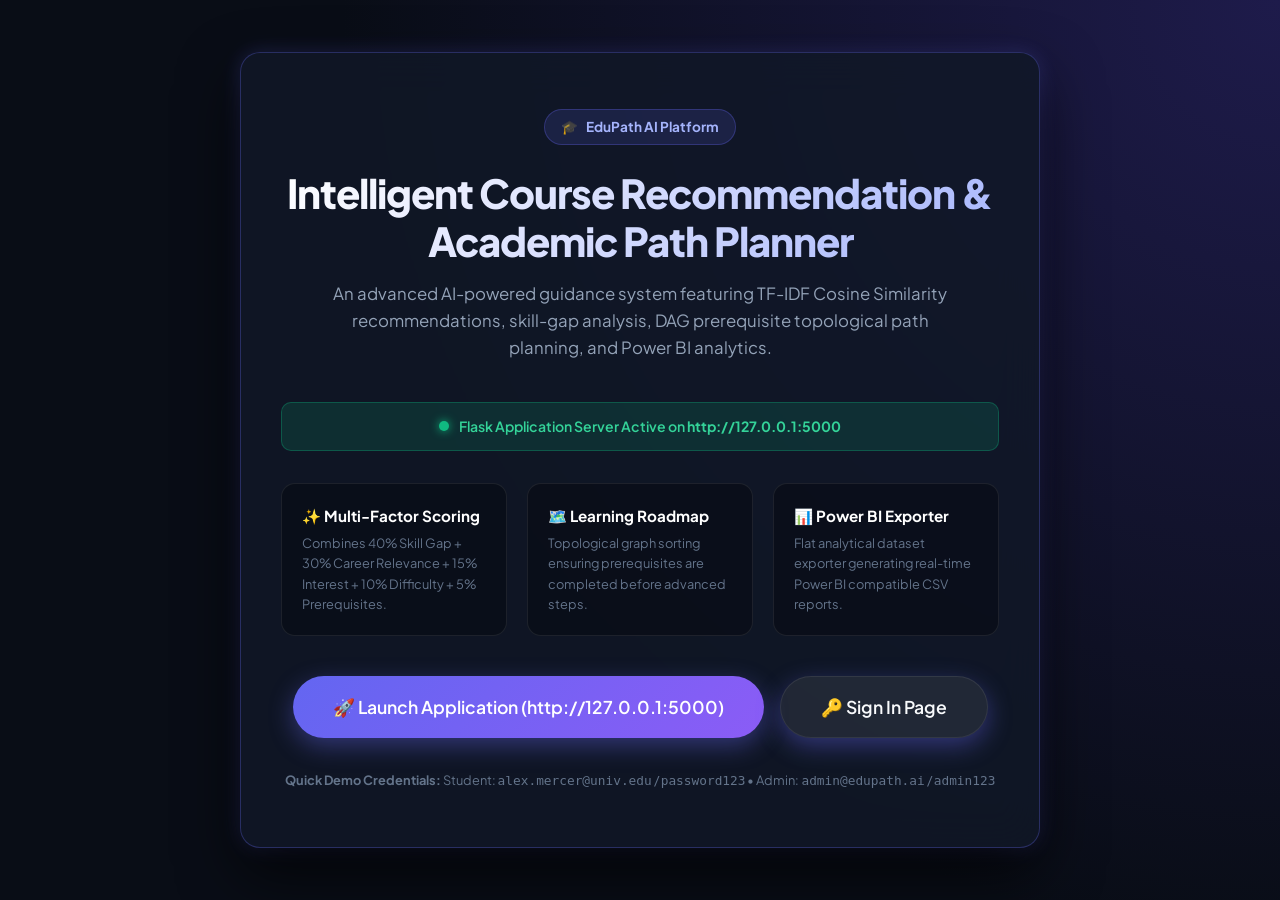
<file: index.html>
<!DOCTYPE html>
<html lang="en">

<head>
    <meta charset="UTF-8">
    <meta name="viewport" content="width=device-width, initial-scale=1.0">
    <title>EduPath AI — Intelligent Course Recommendation & Path Planning Platform</title>
    <link rel="stylesheet" href="static/css/style.css">
    <style>
        body {
            background: radial-gradient(circle at top right, #1e1b4b 0%, #090d16 60%);
            display: flex;
            flex-direction: column;
            align-items: center;
            justify-content: center;
            min-height: 100vh;
            padding: 2rem;
            text-align: center;
        }

        .hero-card {
            max-width: 800px;
            width: 100%;
            background: rgba(17, 24, 39, 0.85);
            backdrop-filter: blur(20px);
            border: 1px solid var(--border-accent);
            border-radius: var(--radius-lg);
            padding: 3.5rem 2.5rem;
            box-shadow: 0 25px 60px rgba(0, 0, 0, 0.7), var(--glow-shadow);
        }

        .brand-badge {
            display: inline-flex;
            align-items: center;
            gap: 0.5rem;
            background: rgba(99, 102, 241, 0.15);
            border: 1px solid var(--border-accent);
            color: #a5b4fc;
            padding: 0.4rem 1rem;
            border-radius: 50px;
            font-size: 0.85rem;
            font-weight: 700;
            margin-bottom: 1.5rem;
        }

        .hero-title {
            font-size: 2.5rem;
            font-weight: 800;
            letter-spacing: -1px;
            background: linear-gradient(135deg, #fff 0%, #a5b4fc 100%);
            -webkit-background-clip: text;
            background-clip: text;
            -webkit-text-fill-color: transparent;
            margin-bottom: 1rem;
            line-height: 1.2;
        }

        .hero-subtitle {
            font-size: 1.05rem;
            color: var(--text-muted);
            max-width: 620px;
            margin: 0 auto 2.5rem auto;
            line-height: 1.6;
        }

        .feature-pills {
            display: grid;
            grid-template-columns: repeat(auto-fit, minmax(220px, 1fr));
            gap: 1.25rem;
            margin-bottom: 2.5rem;
            text-align: left;
        }

        .feature-item {
            background: rgba(0, 0, 0, 0.3);
            border: 1px solid var(--border-color);
            border-radius: var(--radius-md);
            padding: 1.25rem;
        }

        .feature-item h4 {
            color: #fff;
            font-size: 0.95rem;
            margin-bottom: 0.3rem;
        }

        .feature-item p {
            color: var(--text-dim);
            font-size: 0.8rem;
        }

        .server-status-banner {
            background: rgba(16, 185, 129, 0.15);
            border: 1px solid rgba(16, 185, 129, 0.3);
            color: #34d399;
            padding: 0.75rem 1.25rem;
            border-radius: 10px;
            font-size: 0.88rem;
            font-weight: 600;
            margin-bottom: 2rem;
            display: flex;
            align-items: center;
            justify-content: center;
            gap: 0.6rem;
        }

        .launch-btn {
            font-size: 1.1rem;
            padding: 1rem 2.5rem;
            border-radius: 50px;
            box-shadow: 0 8px 25px rgba(99, 102, 241, 0.4);
        }
    </style>
</head>

<body>

    <div class="hero-card">
        <div class="brand-badge">
            <span>🎓</span> EduPath AI Platform
        </div>

        <h1 class="hero-title">Intelligent Course Recommendation & Academic Path Planner</h1>

        <p class="hero-subtitle">
            An advanced AI-powered guidance system featuring TF-IDF Cosine Similarity recommendations, skill-gap
            analysis, DAG prerequisite topological path planning, and Power BI analytics.
        </p>

        <div class="server-status-banner">
            <span
                style="width: 10px; height: 10px; background: #10b981; border-radius: 50%; display: inline-block; box-shadow: 0 0 10px #10b981;"></span>
            <span>Flask Application Server Active on <strong>http://127.0.0.1:5000</strong></span>
        </div>

        <div class="feature-pills">
            <div class="feature-item">
                <h4>✨ Multi-Factor Scoring</h4>
                <p>Combines 40% Skill Gap + 30% Career Relevance + 15% Interest + 10% Difficulty + 5% Prerequisites.</p>
            </div>
            <div class="feature-item">
                <h4>🗺️ Learning Roadmap</h4>
                <p>Topological graph sorting ensuring prerequisites are completed before advanced steps.</p>
            </div>
            <div class="feature-item">
                <h4>📊 Power BI Exporter</h4>
                <p>Flat analytical dataset exporter generating real-time Power BI compatible CSV reports.</p>
            </div>
        </div>

        <div style="display: flex; gap: 1rem; justify-content: center; flex-wrap: wrap;">
            <a href="http://127.0.0.1:5000" class="btn btn-primary launch-btn">
                🚀 Launch Application (http://127.0.0.1:5000)
            </a>
            <a href="http://127.0.0.1:5000/login" class="btn btn-secondary launch-btn"
                style="background: rgba(255,255,255,0.08);">
                🔑 Sign In Page
            </a>
        </div>

        <div style="margin-top: 2rem; font-size: 0.8rem; color: var(--text-dim);">
            <strong>Quick Demo Credentials:</strong> Student: <code>alex.mercer@univ.edu</code> /
            <code>password123</code> • Admin: <code>admin@edupath.ai</code> / <code>admin123</code>
        </div>
    </div>

    <script>
        // Automatic redirect if server is reachable
        fetch("http://127.0.0.1:5000/dashboard", { mode: 'no-cors' }).then(() => {
            console.log("Flask server detected. Redirecting...");
            window.location.href = "http://127.0.0.1:5000";
        }).catch(err => {
            console.log("Manual launch option ready.");
        });
    </script>
</body>

</html>
</file>
<file: static/css/style.css>
/* ==========================================================================
   EDUPATH AI — PREMIUM ACADEMIC DESIGN SYSTEM
   Modern Dark/Light Hybrid Aesthetic with Vibrant Gradients & Micro-Interactions
   ========================================================================== */

@import url('https://fonts.googleapis.com/css2?family=Plus+Jakarta+Sans:wght@300;400;500;600;700;800&family=JetBrains+Mono:wght@400;500&display=swap');

:root {
    /* Color Palette */
    --bg-dark: #090d16;
    --bg-card: #111827;
    --bg-card-hover: #1f293d;
    --bg-sidebar: #0d1322;
    --border-color: rgba(255, 255, 255, 0.08);
    --border-accent: rgba(99, 102, 241, 0.3);

    /* Accent Gradients */
    --primary: #6366f1;
    --primary-hover: #4f46e5;
    --primary-gradient: linear-gradient(135deg, #6366f1 0%, #8b5cf6 100%);
    --secondary-gradient: linear-gradient(135deg, #06b6d4 0%, #3b82f6 100%);
    --success-gradient: linear-gradient(135deg, #10b981 0%, #059669 100%);
    --warning-gradient: linear-gradient(135deg, #f59e0b 0%, #d97706 100%);
    --danger-gradient: linear-gradient(135deg, #ef4444 0%, #dc2626 100%);

    /* Text Colors */
    --text-main: #f8fafc;
    --text-muted: #94a3b8;
    --text-dim: #64748b;

    /* Status Colors */
    --completed: #10b981;
    --in-progress: #3b82f6;
    --next-step: #8b5cf6;
    --prereq-locked: #f59e0b;

    /* Shadows & Glassmorphism */
    --glass-bg: rgba(17, 24, 39, 0.75);
    --glass-border: 1px solid rgba(255, 255, 255, 0.1);
    --card-shadow: 0 10px 30px -10px rgba(0, 0, 0, 0.5);
    --glow-shadow: 0 0 20px rgba(99, 102, 241, 0.25);

    /* Layout */
    --sidebar-width: 260px;
    --radius-sm: 8px;
    --radius-md: 14px;
    --radius-lg: 20px;
    --transition: all 0.25s cubic-bezier(0.4, 0, 0.2, 1);
}

/* Reset & Base Styles */
* {
    margin: 0;
    padding: 0;
    box-sizing: border-box;
}

body {
    font-family: 'Plus Jakarta Sans', -apple-system, BlinkMacSystemFont, sans-serif;
    background-color: var(--bg-dark);
    color: var(--text-main);
    line-height: 1.6;
    min-height: 100vh;
    display: flex;
    overflow-x: hidden;
}

a {
    color: var(--primary);
    text-decoration: none;
    transition: var(--transition);
}

a:hover {
    color: #818cf8;
}

/* App Container Layout */
.app-container {
    display: flex;
    width: 100vw;
    min-height: 100vh;
}

/* Sidebar Styling */
.sidebar {
    width: var(--sidebar-width);
    background: var(--bg-sidebar);
    border-right: 1px solid var(--border-color);
    display: flex;
    flex-direction: column;
    position: fixed;
    height: 100vh;
    z-index: 100;
}

.sidebar-header {
    padding: 1.75rem 1.5rem;
    display: flex;
    align-items: center;
    gap: 0.75rem;
    border-bottom: 1px solid var(--border-color);
}

.brand-icon {
    width: 38px;
    height: 38px;
    background: var(--primary-gradient);
    border-radius: 10px;
    display: flex;
    align-items: center;
    justify-content: center;
    font-size: 1.25rem;
    color: #fff;
    box-shadow: var(--glow-shadow);
}

.brand-title {
    font-size: 1.15rem;
    font-weight: 800;
    letter-spacing: -0.5px;
    background: linear-gradient(135deg, #fff 0%, #a5b4fc 100%);
    -webkit-background-clip: text;
    -webkit-text-fill-color: transparent;
}

.nav-menu {
    padding: 1.25rem 1rem;
    display: flex;
    flex-direction: column;
    gap: 0.35rem;
    flex-grow: 1;
    overflow-y: auto;
}

.nav-section-title {
    font-size: 0.75rem;
    font-weight: 700;
    text-transform: uppercase;
    letter-spacing: 1px;
    color: var(--text-dim);
    margin: 1rem 0 0.5rem 0.75rem;
}

.nav-item {
    display: flex;
    align-items: center;
    gap: 0.85rem;
    padding: 0.75rem 1rem;
    border-radius: var(--radius-sm);
    color: var(--text-muted);
    font-weight: 500;
    font-size: 0.92rem;
    transition: var(--transition);
}

.nav-item:hover {
    background: rgba(255, 255, 255, 0.05);
    color: var(--text-main);
}

.nav-item.active {
    background: var(--primary-gradient);
    color: #fff;
    font-weight: 600;
    box-shadow: 0 4px 15px rgba(99, 102, 241, 0.3);
}

.nav-icon {
    font-size: 1.1rem;
}

.sidebar-user {
    padding: 1.25rem;
    border-top: 1px solid var(--border-color);
    background: rgba(0, 0, 0, 0.2);
    display: flex;
    align-items: center;
    gap: 0.75rem;
}

.user-avatar {
    width: 40px;
    height: 40px;
    border-radius: 50%;
    background: var(--secondary-gradient);
    display: flex;
    align-items: center;
    justify-content: center;
    font-weight: 700;
    color: #fff;
}

.user-info {
    flex-grow: 1;
    overflow: hidden;
}

.user-name {
    font-size: 0.88rem;
    font-weight: 700;
    white-space: nowrap;
    text-overflow: ellipsis;
    overflow: hidden;
}

.user-career {
    font-size: 0.75rem;
    color: var(--text-dim);
}

/* Main Content Area */
.main-content {
    margin-left: var(--sidebar-width);
    flex-grow: 1;
    display: flex;
    flex-direction: column;
    min-height: 100vh;
}

/* Top Header Bar */
.topbar {
    height: 70px;
    background: rgba(9, 13, 22, 0.8);
    backdrop-filter: blur(12px);
    border-bottom: 1px solid var(--border-color);
    display: flex;
    align-items: center;
    justify-content: space-between;
    padding: 0 2rem;
    position: sticky;
    top: 0;
    z-index: 90;
}

.page-title {
    font-size: 1.35rem;
    font-weight: 700;
    color: var(--text-main);
}

.topbar-actions {
    display: flex;
    align-items: center;
    gap: 1rem;
}

.career-pill {
    background: rgba(99, 102, 241, 0.15);
    border: 1px solid var(--border-accent);
    color: #a5b4fc;
    padding: 0.35rem 0.9rem;
    border-radius: 50px;
    font-size: 0.82rem;
    font-weight: 600;
    display: flex;
    align-items: center;
    gap: 0.4rem;
}

/* Page Body Container */
.page-container {
    padding: 2rem;
    flex-grow: 1;
}

/* Metric Cards Grid */
.metrics-grid {
    display: grid;
    grid-template-columns: repeat(auto-fit, minmax(220px, 1fr));
    gap: 1.25rem;
    margin-bottom: 2rem;
}

.metric-card {
    background: var(--bg-card);
    border: 1px solid var(--border-color);
    border-radius: var(--radius-md);
    padding: 1.5rem;
    position: relative;
    overflow: hidden;
    transition: var(--transition);
}

.metric-card:hover {
    border-color: var(--border-accent);
    transform: translateY(-3px);
    box-shadow: var(--card-shadow);
}

.metric-card::before {
    content: '';
    position: absolute;
    top: 0;
    left: 0;
    width: 4px;
    height: 100%;
    background: var(--primary-gradient);
}

.metric-header {
    display: flex;
    justify-content: space-between;
    align-items: center;
    margin-bottom: 0.75rem;
}

.metric-title {
    font-size: 0.85rem;
    font-weight: 600;
    color: var(--text-muted);
    text-transform: uppercase;
    letter-spacing: 0.5px;
}

.metric-icon {
    font-size: 1.25rem;
    color: var(--primary);
    background: rgba(99, 102, 241, 0.1);
    padding: 0.5rem;
    border-radius: 8px;
}

.metric-value {
    font-size: 2rem;
    font-weight: 800;
    letter-spacing: -0.5px;
    color: var(--text-main);
}

.metric-sub {
    font-size: 0.78rem;
    color: var(--text-dim);
    margin-top: 0.25rem;
}

/* Section Card Container */
.card {
    background: var(--bg-card);
    border: 1px solid var(--border-color);
    border-radius: var(--radius-md);
    padding: 1.75rem;
    margin-bottom: 1.75rem;
    box-shadow: var(--card-shadow);

}

.card-header {
    display: flex;
    justify-content: space-between;
    align-items: center;
    margin-bottom: 1.5rem;
}

.card-title {
    font-size: 1.15rem;
    font-weight: 700;
    display: flex;
    align-items: center;
    gap: 0.6rem;
}

/* Progress Bars */
.progress-bar-container {
    width: 100%;
    height: 10px;
    background: rgba(255, 255, 255, 0.08);
    border-radius: 50px;
    overflow: hidden;
    margin: 0.5rem 0;
}

.progress-bar-fill {
    height: 100%;
    background: var(--primary-gradient);
    border-radius: 50px;
    transition: width 0.8s ease-in-out;
}

.progress-bar-fill.success {
    background: var(--success-gradient);
}

.progress-bar-fill.warning {
    background: var(--warning-gradient);
}

/* Course Cards Grid */
.course-grid {
    display: grid;
    grid-template-columns: repeat(auto-fill, minmax(310px, 1fr));
    gap: 1.5rem;
}

.course-card {
    background: var(--bg-card);
    border: 1px solid var(--border-color);
    border-radius: var(--radius-md);
    padding: 1.5rem;
    display: flex;
    flex-direction: column;
    justify-content: space-between;
    transition: var(--transition);
    position: relative;
}

.course-card:hover {
    border-color: var(--border-accent);
    transform: translateY(-4px);
    box-shadow: 0 12px 30px rgba(0, 0, 0, 0.4);
}

.course-card-top {
    display: flex;
    justify-content: space-between;
    align-items: flex-start;
    margin-bottom: 0.75rem;
}

.course-category {
    font-size: 0.75rem;
    font-weight: 700;
    text-transform: uppercase;
    letter-spacing: 0.5px;
    color: var(--primary);
    background: rgba(99, 102, 241, 0.12);
    padding: 0.2rem 0.6rem;
    border-radius: 4px;
}

.match-score-badge {
    background: var(--success-gradient);
    color: #fff;
    font-weight: 800;
    font-size: 0.82rem;
    padding: 0.25rem 0.65rem;
    border-radius: 50px;
    box-shadow: 0 0 12px rgba(16, 185, 129, 0.3);
}

.course-title {
    font-size: 1.05rem;
    font-weight: 700;
    margin-bottom: 0.5rem;
    color: #fff;
}

.course-desc {
    font-size: 0.84rem;
    color: var(--text-muted);
    margin-bottom: 1rem;
    line-height: 1.5;
    display: -webkit-box;
    -webkit-line-clamp: 3;
    -webkit-box-orient: vertical;
    overflow: hidden;
}

.skills-pill-container {
    display: flex;
    flex-wrap: wrap;
    gap: 0.35rem;
    margin-bottom: 1.25rem;
}

.skill-pill {
    background: rgba(255, 255, 255, 0.05);
    border: 1px solid rgba(255, 255, 255, 0.08);
    font-size: 0.72rem;
    color: var(--text-muted);
    padding: 0.15rem 0.5rem;
    border-radius: 4px;
}

/* Status Badges */
.badge {
    padding: 0.25rem 0.7rem;
    border-radius: 50px;
    font-size: 0.75rem;
    font-weight: 700;
    display: inline-flex;
    align-items: center;
    gap: 0.35rem;
}

.badge-completed {
    background: rgba(16, 185, 129, 0.15);
    color: #34d399;
    border: 1px solid rgba(16, 185, 129, 0.3);
}

.badge-in-progress {
    background: rgba(59, 130, 246, 0.15);
    color: #60a5fa;
    border: 1px solid rgba(59, 130, 246, 0.3);
}

.badge-next {
    background: rgba(139, 92, 246, 0.2);
    color: #c084fc;
    border: 1px solid rgba(139, 92, 246, 0.4);
    animation: pulse 2s infinite;
}

.badge-upcoming {
    background: rgba(255, 255, 255, 0.08);
    color: var(--text-muted);
}

.badge-locked {
    background: rgba(245, 158, 11, 0.15);
    color: #fbbf24;
    border: 1px solid rgba(245, 158, 11, 0.3);
}

@keyframes pulse {
    0% { box-shadow: 0 0 0 0 rgba(139, 92, 246, 0.4); }
    70% { box-shadow: 0 0 0 8px rgba(139, 92, 246, 0); }
    100% { box-shadow: 0 0 0 0 rgba(139, 92, 246, 0); }
}

/* Buttons */
.btn {
    display: inline-flex;
    align-items: center;
    justify-content: center;
    gap: 0.5rem;
    padding: 0.65rem 1.25rem;
    border-radius: var(--radius-sm);
    font-size: 0.88rem;
    font-weight: 600;
    cursor: pointer;
    border: none;
    transition: var(--transition);
    text-decoration: none;
}

.btn-primary {
    background: var(--primary-gradient);
    color: #fff;
    box-shadow: 0 4px 15px rgba(99, 102, 241, 0.3);
}

.btn-primary:hover {
    box-shadow: 0 6px 20px rgba(99, 102, 241, 0.45);
    transform: translateY(-1px);
    color: #fff;
}

.btn-secondary {
    background: rgba(255, 255, 255, 0.08);
    color: var(--text-main);
    border: 1px solid var(--border-color);
}

.btn-secondary:hover {
    background: rgba(255, 255, 255, 0.14);
    color: #fff;
}

.btn-sm {
    padding: 0.4rem 0.85rem;
    font-size: 0.78rem;
}

/* Interactive Academic Path Timeline / Roadmap */
.path-timeline {
    position: relative;
    padding: 1.5rem 0 1.5rem 2.5rem;
}

.path-timeline::before {
    content: '';
    position: absolute;
    top: 0;
    bottom: 0;
    left: 20px;
    width: 3px;
    background: rgba(255, 255, 255, 0.1);
}

.timeline-step {
    position: relative;
    margin-bottom: 2rem;
    background: var(--bg-card);
    border: 1px solid var(--border-color);
    border-radius: var(--radius-md);
    padding: 1.5rem;
    transition: var(--transition);
}

.timeline-step:hover {
    border-color: var(--border-accent);
    transform: translateX(4px);
}

.timeline-step::before {
    content: '';
    position: absolute;
    left: -2.5rem;
    top: 1.75rem;
    width: 14px;
    height: 14px;
    border-radius: 50%;
    background: var(--bg-dark);
    border: 3px solid var(--primary);
    z-index: 2;
}

.timeline-step.completed::before {
    background: var(--completed);
    border-color: var(--completed);
}

.timeline-step.next::before {
    background: var(--next-step);
    border-color: #a855f7;
    box-shadow: 0 0 12px var(--next-step);
}

/* Form Controls */
.form-group {
    margin-bottom: 1.25rem;
}

.form-label {
    display: block;
    font-size: 0.85rem;
    font-weight: 600;
    margin-bottom: 0.4rem;
    color: var(--text-muted);
}

.form-control, .form-select {
    width: 100%;
    padding: 0.75rem 1rem;
    background: rgba(0, 0, 0, 0.25);
    border: 1px solid var(--border-color);
    border-radius: var(--radius-sm);
    color: #fff;
    font-family: inherit;
    font-size: 0.9rem;
    transition: var(--transition);
}

.form-control:focus, .form-select:focus {
    outline: none;
    border-color: var(--primary);
    box-shadow: 0 0 0 3px rgba(99, 102, 241, 0.2);
}

/* Tables */
.table-responsive {
    width: 100%;
    overflow-x: auto;
}

.custom-table {
    width: 100%;
    border-collapse: collapse;
    font-size: 0.88rem;
}

.custom-table th {
    background: rgba(0, 0, 0, 0.2);
    padding: 0.85rem 1rem;
    text-align: left;
    font-weight: 700;
    color: var(--text-muted);
    border-bottom: 1px solid var(--border-color);
}

.custom-table td {
    padding: 1rem;
    border-bottom: 1px solid var(--border-color);
    color: var(--text-main);
}

.custom-table tbody tr:hover {
    background: rgba(255, 255, 255, 0.02);
}

/* Alert Flashes */
.alert {
    padding: 1rem 1.25rem;
    border-radius: var(--radius-sm);
    margin-bottom: 1.5rem;
    font-size: 0.9rem;
    display: flex;
    align-items: center;
    justify-content: space-between;
}

.alert-success { background: rgba(16, 185, 129, 0.15); border: 1px solid rgba(16, 185, 129, 0.3); color: #34d399; }
.alert-danger { background: rgba(239, 68, 68, 0.15); border: 1px solid rgba(239, 68, 68, 0.3); color: #f87171; }
.alert-warning { background: rgba(245, 158, 11, 0.15); border: 1px solid rgba(245, 158, 11, 0.3); color: #fbbf24; }
.alert-info { background: rgba(59, 130, 246, 0.15); border: 1px solid rgba(59, 130, 246, 0.3); color: #60a5fa; }

/* Responsive adjustments */
@media (max-width: 992px) {
    .sidebar { width: 80px; }
    .sidebar .brand-title, .sidebar .nav-item span, .sidebar-user .user-info, .sidebar .nav-section-title { display: none; }
    .main-content { margin-left: 80px; }
}

@media (max-width: 768px) {
    .page-container { padding: 1rem; }
    .metrics-grid { grid-template-columns: 1fr; }
    .course-grid { grid-template-columns: 1fr; }
}
</file>
